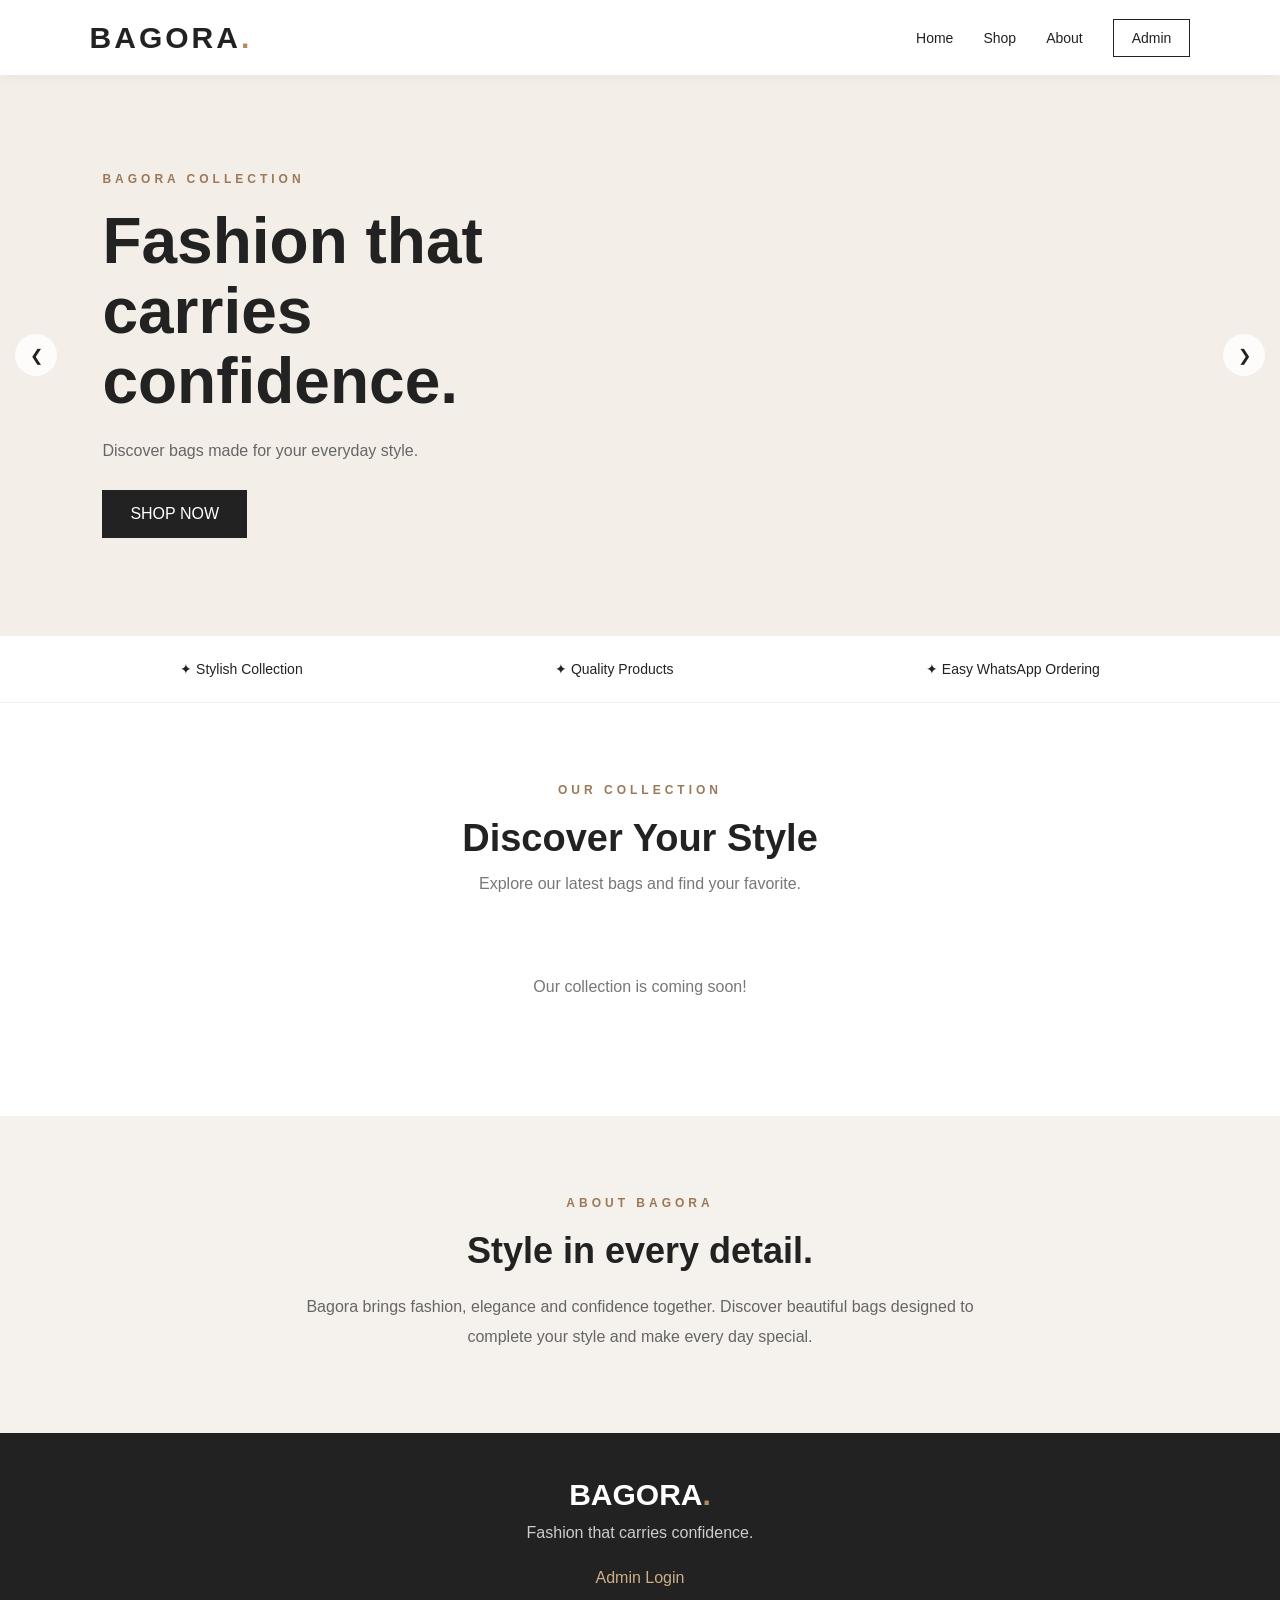
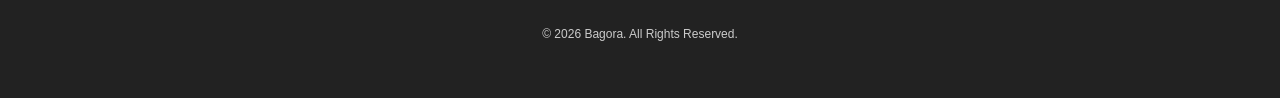
<file: index.html>
<!DOCTYPE html>
<html lang="en">
<head>
<meta charset="UTF-8">
<meta name="viewport" content="width=device-width, initial-scale=1.0">
<title>BAGORA | Fashion that carries confidence</title>
<link rel="stylesheet" href="style.css">
</head>
<body>

<header class="header">
    <a href="index.html" class="logo">BAGORA<span>.</span></a>

    <nav>
        <a href="index.html">Home</a>
        <a href="#shop">Shop</a>
        <a href="#about">About</a>
        <a href="admin.html" class="admin-link">Admin</a>
    </nav>
</header>

<!-- HERO SLIDER -->
<section class="hero" id="hero">
    <div class="hero-content" id="heroContent">
        <p class="hero-tag">BAGORA COLLECTION</p>
        <h1>Fashion that<br>carries confidence.</h1>
        <p>Discover bags made for your everyday style.</p>
        <a href="#shop" class="main-btn">SHOP NOW</a>
    </div>

    <div class="hero-image" id="heroImage"></div>

    <button class="slider-btn prev" id="prevSlide">&#10094;</button>
    <button class="slider-btn next" id="nextSlide">&#10095;</button>

    <div class="slider-dots" id="sliderDots"></div>
</section>

<!-- FEATURES -->
<section class="features">
    <div>✦ Stylish Collection</div>
    <div>✦ Quality Products</div>
    <div>✦ Easy WhatsApp Ordering</div>
</section>

<!-- SHOP -->
<section class="shop-section" id="shop">
    <div class="section-heading">
        <p class="small-heading">OUR COLLECTION</p>
        <h2>Discover Your Style</h2>
        <p>Explore our latest bags and find your favorite.</p>
    </div>

    <div class="product-grid" id="productList">
        <p class="empty-message">Loading products...</p>
    </div>
</section>

<!-- ABOUT -->
<section class="about-section" id="about">
    <div class="about-content">
        <p class="small-heading">ABOUT BAGORA</p>
        <h2>Style in every detail.</h2>
        <p>
            Bagora brings fashion, elegance and confidence together.
            Discover beautiful bags designed to complete your style
            and make every day special.
        </p>
    </div>
</section>

<!-- FOOTER -->
<footer class="footer">
    <h2>BAGORA<span>.</span></h2>
    <p>Fashion that carries confidence.</p>
    <a href="admin.html">Admin Login</a>
    <p class="copyright">&copy; 2026 Bagora. All Rights Reserved.</p>
</footer>

<script src="script.js"></script>
</body>
</html>
</file>
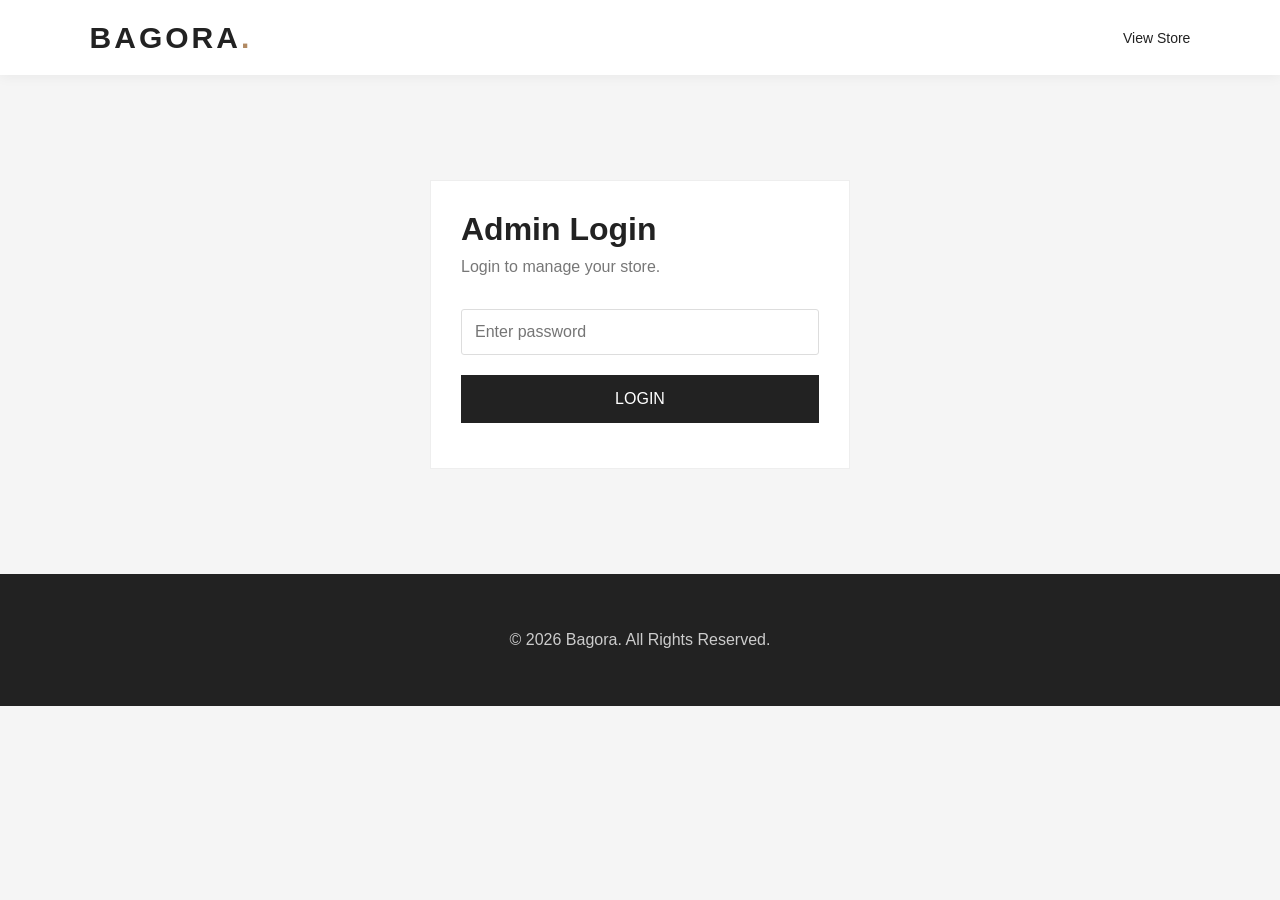
<file: admin.html>
<!DOCTYPE html>
<html lang="en">
<head>
<meta charset="UTF-8">
<meta name="viewport" content="width=device-width, initial-scale=1.0">
<title>Bagora Admin</title>
<link rel="stylesheet" href="style.css">
</head>
<body class="admin-page">

<header class="header">
    <a href="index.html" class="logo">BAGORA<span>.</span></a>
    <nav>
        <a href="index.html">View Store</a>
    </nav>
</header>

<div class="admin-container">

    <div class="login-box" id="loginBox">
        <h1>Admin Login</h1>
        <p>Login to manage your store.</p>

        <form id="loginForm">
            <input
                type="password"
                id="adminPassword"
                placeholder="Enter password"
                required
            >

            <button type="submit" class="main-btn full-btn">
                LOGIN
            </button>

            <p id="loginMessage" class="message"></p>
        </form>
    </div>

    <div id="adminDashboard" hidden>

        <div class="admin-heading">
            <div>
                <h1>Dashboard</h1>
                <p>Manage your Bagora collection.</p>
            </div>

            <button id="logoutButton" class="logout-btn">
                Logout
            </button>
        </div>

        <div class="admin-card">

            <h2>Add New Product</h2>

            <form id="productForm">

                <label>Product Name</label>
                <input type="text" id="productName" placeholder="Bag name" required>

                <label>Product Price (Rs.)</label>
                <input type="number" id="productPrice" placeholder="Price" min="1" required>

                <label>Description</label>
                <textarea id="productDescription" placeholder="Product description"></textarea>

                <label>Product Photos (select multiple)</label>
                <input type="file" id="productImage" accept="image/*" multiple required>

                <p class="upload-hint">
                    Select multiple photos. For best results, keep each photo under 250 KB.
                </p>

                <div id="imagePreview" class="preview-grid"></div>

                <button type="submit" class="main-btn full-btn">
                    UPLOAD PRODUCT
                </button>

                <p id="uploadMessage" class="message"></p>
            </form>
        </div>

        <div class="admin-card">
            <h2>My Products</h2>
            <div id="adminProductList" class="admin-product-list"></div>
        </div>

    </div>

</div>

<footer class="footer">
    <p>&copy; 2026 Bagora. All Rights Reserved.</p>
</footer>

<script src="script.js"></script>
</body>
</html>
</file>
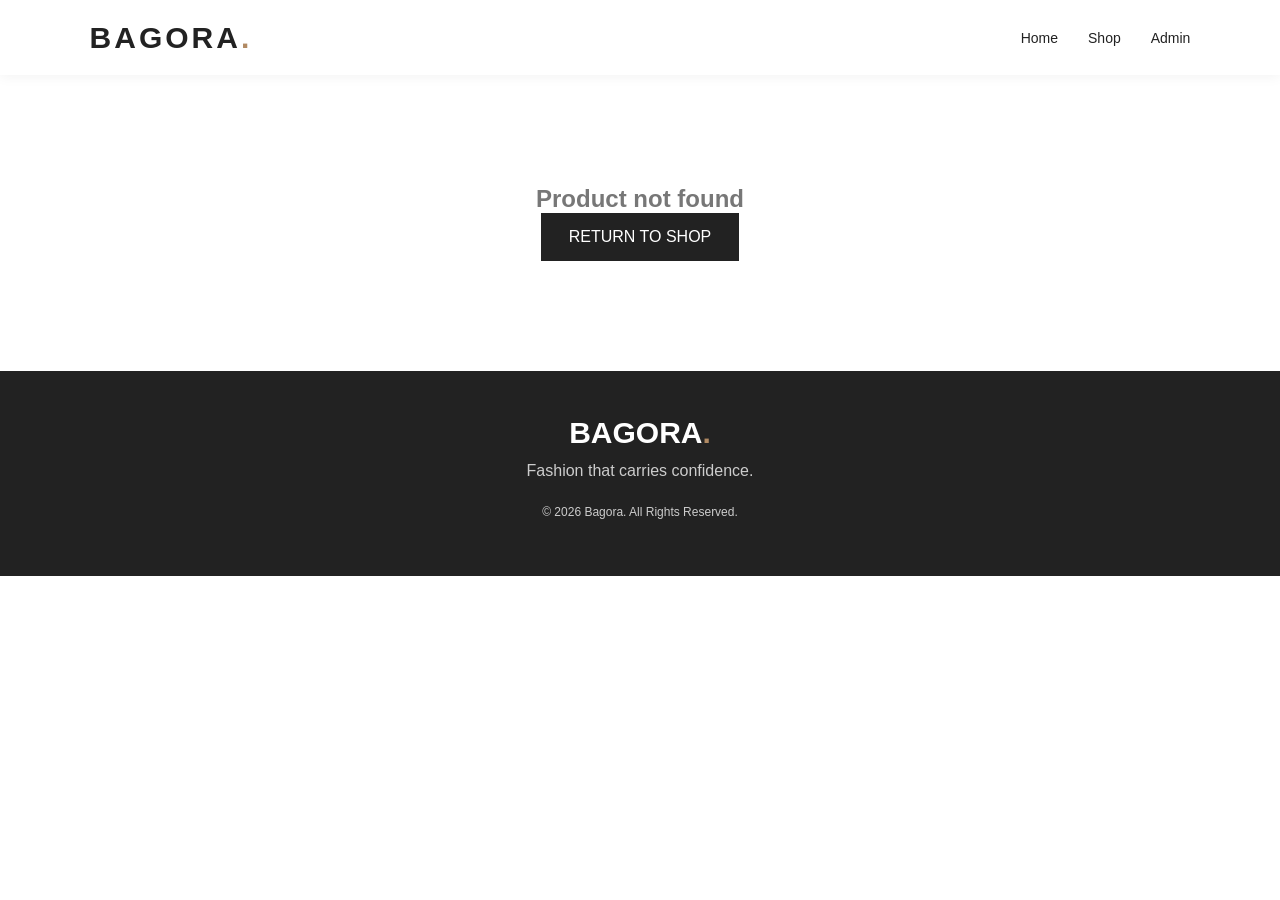
<file: product.html>
<!DOCTYPE html>
<html lang="en">
<head>
<meta charset="UTF-8">
<meta name="viewport" content="width=device-width, initial-scale=1.0">
<title>Product | BAGORA</title>
<link rel="stylesheet" href="style.css">
</head>
<body>

<header class="header">
    <a href="index.html" class="logo">BAGORA<span>.</span></a>
    <nav>
        <a href="index.html">Home</a>
        <a href="index.html#shop">Shop</a>
        <a href="admin.html">Admin</a>
    </nav>
</header>

<section class="product-detail" id="productDetail">
    <p>Loading product...</p>
</section>

<footer class="footer">
    <h2>BAGORA<span>.</span></h2>
    <p>Fashion that carries confidence.</p>
    <p class="copyright">&copy; 2026 Bagora. All Rights Reserved.</p>
</footer>

<script src="script.js"></script>
</body>
</html>
</file>
<file: style.css>
/* ==============================
   BAGORA DESIGN
============================== */

* {
    margin: 0;
    padding: 0;
    box-sizing: border-box;
}

html {
    scroll-behavior: smooth;
}

body {
    font-family: Arial, Helvetica, sans-serif;
    background: #ffffff;
    color: #222;
}

a {
    text-decoration: none;
    color: inherit;
}

button, input, textarea {
    font: inherit;
}

button {
    cursor: pointer;
}

img {
    max-width: 100%;
}

/* ==============================
   HEADER
============================== */

.header {
    width: 100%;
    min-height: 75px;
    padding: 15px 7%;
    display: flex;
    justify-content: space-between;
    align-items: center;
    background: #ffffff;
    position: sticky;
    top: 0;
    z-index: 100;
    box-shadow: 0 2px 12px rgba(0,0,0,0.05);
}

.logo {
    font-size: 30px;
    font-weight: 900;
    letter-spacing: 3px;
}

.logo span,
.footer h2 span {
    color: #b18a63;
}

.header nav {
    display: flex;
    align-items: center;
    gap: 30px;
}

.header nav a {
    font-size: 14px;
    transition: 0.3s;
}

.header nav a:hover {
    color: #b18a63;
}

.admin-link {
    border: 1px solid #222;
    padding: 10px 18px;
}

/* ==============================
   HERO SLIDER
============================== */

.hero {
    min-height: 560px;
    background: #f3eee8;
    position: relative;
    overflow: hidden;
    display: flex;
    align-items: center;
}

.hero-content {
    width: 50%;
    padding: 70px 8%;
    position: relative;
    z-index: 2;
}

.hero-tag,
.small-heading {
    font-size: 12px;
    letter-spacing: 4px;
    color: #9b7956;
    margin-bottom: 20px;
    font-weight: bold;
}

.hero-content h1 {
    font-size: clamp(38px, 5vw, 68px);
    line-height: 1.1;
    margin-bottom: 20px;
}

.hero-content p:not(.hero-tag) {
    color: #666;
    line-height: 1.8;
    margin-bottom: 25px;
}

.main-btn {
    display: inline-flex;
    justify-content: center;
    align-items: center;
    background: #222;
    color: #fff;
    padding: 15px 28px;
    border: none;
    transition: 0.3s;
}

.main-btn:hover {
    background: #b18a63;
    color: #fff;
}

.hero-image {
    width: 50%;
    height: 100%;
    min-height: 560px;
    position: absolute;
    right: 0;
    top: 0;
    background-size: cover;
    background-position: center;
    background-repeat: no-repeat;
    transition: background-image 0.4s ease;
}

.slider-btn {
    position: absolute;
    top: 50%;
    transform: translateY(-50%);
    z-index: 5;
    width: 42px;
    height: 42px;
    border: none;
    border-radius: 50%;
    background: rgba(255,255,255,0.85);
    color: #222;
}

.slider-btn:hover {
    background: #222;
    color: #fff;
}

.prev {
    left: 15px;
}

.next {
    right: 15px;
}

.slider-dots {
    position: absolute;
    bottom: 20px;
    left: 50%;
    transform: translateX(-50%);
    display: flex;
    gap: 8px;
    z-index: 5;
}

.slider-dot {
    width: 10px;
    height: 10px;
    border: none;
    border-radius: 50%;
    background: #aaa;
}

.slider-dot.active {
    background: #222;
}

/* ==============================
   FEATURES
============================== */

.features {
    padding: 25px 5%;
    display: flex;
    justify-content: space-around;
    flex-wrap: wrap;
    gap: 20px;
    border-bottom: 1px solid #eee;
    border-top: 1px solid #eee;
    text-align: center;
}

.features div {
    font-size: 14px;
}

/* ==============================
   SHOP
============================== */

.shop-section {
    padding: 80px 7%;
}

.section-heading {
    text-align: center;
    margin-bottom: 45px;
}

.section-heading h2 {
    font-size: 38px;
    margin-bottom: 15px;
}

.section-heading > p:last-child {
    color: #777;
}

.product-grid {
    display: grid;
    grid-template-columns: repeat(4, minmax(0, 1fr));
    gap: 25px;
}

.product-card {
    background: #fff;
    border: 1px solid #eee;
    overflow: hidden;
    transition: 0.3s;
}

.product-card:hover {
    transform: translateY(-5px);
    box-shadow: 0 12px 30px rgba(0,0,0,0.08);
}

.product-card a {
    display: block;
}

.product-card img {
    width: 100%;
    aspect-ratio: 1 / 1;
    object-fit: cover;
    display: block;
    background: #f4f1ed;
}

.product-info {
    padding: 18px;
}

.product-info h3 {
    font-size: 17px;
    margin-bottom: 10px;
}

.product-info p {
    color: #777;
    font-size: 13px;
    line-height: 1.6;
    margin-bottom: 10px;
}

.price {
    font-weight: bold;
    font-size: 18px;
    margin: 12px 0;
}

.order-btn {
    width: 100%;
    padding: 12px;
    background: #222;
    color: #fff;
    border: none;
}

.order-btn:hover {
    background: #b18a63;
}

.empty-message {
    text-align: center;
    color: #777;
    padding: 40px 10px;
    grid-column: 1 / -1;
}

/* ==============================
   ABOUT
============================== */

.about-section {
    padding: 80px 7%;
    background: #f5f1ec;
    text-align: center;
}

.about-content {
    max-width: 700px;
    margin: auto;
}

.about-content h2 {
    font-size: 36px;
    margin-bottom: 20px;
}

.about-content p:last-child {
    line-height: 1.9;
    color: #666;
}

/* ==============================
   FOOTER
============================== */

.footer {
    background: #222;
    color: #fff;
    text-align: center;
    padding: 45px 20px;
}

.footer h2 {
    font-size: 30px;
    margin-bottom: 12px;
}

.footer p {
    color: #ccc;
    margin: 12px 0;
}

.footer a {
    display: inline-block;
    margin: 15px 0;
    color: #d0ad8a;
}

.copyright {
    font-size: 12px;
    margin-top: 25px !important;
}

/* ==============================
   PRODUCT DETAIL
============================== */

.product-detail {
    max-width: 1200px;
    margin: 50px auto;
    padding: 20px;
    display: grid;
    grid-template-columns: 1fr 1fr;
    gap: 45px;
}

.gallery-main {
    width: 100%;
    background: #f5f1ec;
    overflow: hidden;
}

.gallery-main img {
    width: 100%;
    aspect-ratio: 1 / 1;
    object-fit: contain;
    display: block;
}

.gallery-thumbnails {
    display: flex;
    gap: 10px;
    margin-top: 12px;
    overflow-x: auto;
}

.gallery-thumbnails img {
    width: 75px;
    height: 75px;
    object-fit: cover;
    cursor: pointer;
    border: 2px solid transparent;
    flex-shrink: 0;
}

.gallery-thumbnails img.active {
    border-color: #b18a63;
}

.detail-info {
    padding: 20px 0;
}

.detail-info h1 {
    font-size: 35px;
    margin: 15px 0;
}

.detail-price {
    font-size: 26px;
    font-weight: bold;
    margin: 20px 0;
}

.detail-description {
    line-height: 1.9;
    color: #666;
    white-space: pre-wrap;
    overflow-wrap: anywhere;
    margin: 25px 0;
}

.detail-order {
    width: 100%;
    margin: 10px 0;
}

.back-link {
    display: inline-block;
    margin-bottom: 20px;
    color: #777;
}

.detail-info .main-btn {
    width: 100%;
}

/* ==============================
   ADMIN
============================== */

.admin-page {
    background: #f5f5f5;
    min-height: 100vh;
}

.admin-container {
    max-width: 950px;
    padding: 35px 20px;
    margin: auto;
}

.login-box,
.admin-card {
    background: #fff;
    padding: 30px;
    margin-bottom: 25px;
    border: 1px solid #eee;
}

.login-box {
    max-width: 420px;
    margin: 70px auto;
}

.login-box h1 {
    margin-bottom: 10px;
}

.login-box > p {
    color: #777;
    margin-bottom: 25px;
}

.admin-card h2 {
    margin-bottom: 25px;
}

.admin-heading {
    display: flex;
    justify-content: space-between;
    align-items: center;
    margin-bottom: 25px;
    gap: 15px;
}

.admin-heading p {
    color: #777;
    margin-top: 8px;
}

.logout-btn {
    background: #222;
    color: #fff;
    border: none;
    padding: 12px 20px;
}

.admin-container input,
.admin-container textarea {
    width: 100%;
    padding: 13px;
    border: 1px solid #ddd;
    margin: 8px 0 20px;
    background: #fff;
    border-radius: 3px;
}

.admin-container label {
    font-weight: bold;
    font-size: 14px;
}

.admin-container textarea {
    min-height: 110px;
    resize: vertical;
}

.full-btn {
    width: 100%;
}

.upload-hint {
    color: #777;
    font-size: 12px;
    margin: -10px 0 20px;
    line-height: 1.6;
}

.message {
    margin-top: 15px;
    color: #a15b32;
    font-size: 14px;
}

.preview-grid {
    display: grid;
    grid-template-columns: repeat(4, 1fr);
    gap: 10px;
    margin-bottom: 20px;
}

.preview-grid img {
    width: 100%;
    aspect-ratio: 1 / 1;
    object-fit: cover;
    background: #eee;
}

.admin-product-list {
    display: grid;
    gap: 15px;
}

.admin-product {
    display: flex;
    align-items: center;
    gap: 15px;
    border: 1px solid #eee;
    padding: 12px;
    min-width: 0;
}

.admin-product img {
    width: 85px;
    height: 85px;
    object-fit: cover;
    flex-shrink: 0;
}

.admin-product-details {
    flex: 1;
    min-width: 0;
}

.admin-product-details h3 {
    overflow-wrap: anywhere;
    margin-bottom: 8px;
}

.admin-product-details p {
    color: #777;
}

.delete-btn {
    padding: 10px 14px;
    background: #b92c2c;
    color: #fff;
    border: none;
}

/* ==============================
   TABLETS
============================== */

@media (max-width: 900px) {

    .product-grid {
        grid-template-columns: repeat(3, minmax(0, 1fr));
    }

    .hero {
        min-height: 460px;
    }

    .hero-image {
        min-height: 460px;
    }

    .hero-content {
        padding: 50px 7%;
    }

    .product-detail {
        gap: 25px;
    }
}

/* ==============================
   MOBILE
============================== */

@media (max-width: 600px) {

    .header {
        padding: 14px 5%;
        min-height: 65px;
    }

    .logo {
        font-size: 24px;
        letter-spacing: 2px;
    }

    .header nav {
        gap: 13px;
    }

    .header nav a {
        font-size: 12px;
    }

    .admin-link {
        padding: 7px 9px;
    }

    /* Mobile hero */

    .hero {
        min-height: 540px;
        display: flex;
        flex-direction: column;
        justify-content: flex-end;
        background: #f2ece5;
    }

    .hero-image {
        width: 100%;
        height: 62%;
        min-height: 0;
        top: 0;
        left: 0;
        right: 0;
        background-size: contain;
        background-position: center;
    }

    .hero-content {
        width: 100%;
        padding: 30px 25px 65px;
        text-align: center;
    }

    .hero-content h1 {
        font-size: 37px;
    }

    .hero-content p:not(.hero-tag) {
        font-size: 14px;
    }

    .hero-tag {
        font-size: 10px;
        margin-bottom: 12px;
    }

    .slider-btn {
        width: 35px;
        height: 35px;
        top: 32%;
    }

    .prev {
        left: 10px;
    }

    .next {
        right: 10px;
    }

    .slider-dots {
        bottom: 15px;
    }

    /* Features */

    .features {
        padding: 18px 12px;
        gap: 12px;
    }

    .features div {
        width: 100%;
        font-size: 12px;
    }

    /* Shop */

    .shop-section {
        padding: 45px 12px;
    }

    .section-heading {
        margin-bottom: 25px;
    }

    .section-heading h2 {
        font-size: 28px;
    }

    .small-heading {
        font-size: 10px;
        letter-spacing: 3px;
    }

    .product-grid {
        grid-template-columns: repeat(2, minmax(0, 1fr));
        gap: 12px;
    }

    .product-info {
        padding: 12px;
    }

    .product-info h3 {
        font-size: 14px;
        overflow-wrap: anywhere;
    }

    .product-info p {
        font-size: 12px;
    }

    .price {
        font-size: 16px;
    }

    .order-btn {
        padding: 10px 5px;
        font-size: 11px;
    }

    /* About */

    .about-section {
        padding: 50px 20px;
    }

    .about-content h2 {
        font-size: 28px;
    }

    /* Product details */

    .product-detail {
        display: block;
        padding: 15px;
        margin: 20px auto;
    }

    .detail-info {
        padding: 25px 5px;
    }

    .detail-info h1 {
        font-size: 27px;
    }

    .detail-price {
        font-size: 23px;
    }

    .gallery-thumbnails img {
        width: 65px;
        height: 65px;
    }

    /* Admin */

    .admin-container {
        padding: 20px 12px;
    }

    .login-box,
    .admin-card {
        padding: 20px 15px;
    }

    .login-box {
        margin: 35px auto;
    }

    .admin-heading h1 {
        font-size: 25px;
    }

    .admin-heading {
        align-items: flex-start;
    }

    .preview-grid {
        grid-template-columns: repeat(3, minmax(0, 1fr));
    }

    .admin-product {
        gap: 10px;
        padding: 9px;
    }

    .admin-product img {
        width: 65px;
        height: 65px;
    }

    .admin-product-details h3 {
        font-size: 13px;
    }

    .admin-product-details p {
        font-size: 12px;
    }

    .delete-btn {
        padding: 8px;
        font-size: 11px;
    }

    .footer {
        padding: 35px 15px;
    }
}

/* VERY SMALL PHONES */

@media (max-width: 360px) {

    .header {
        padding: 12px 3%;
    }

    .logo {
        font-size: 21px;
    }

    .header nav {
        gap: 8px;
    }

    .header nav a {
        font-size: 11px;
    }

    .product-grid {
        gap: 8px;
    }

    .product-info {
        padding: 9px;
    }

    .hero-content h1 {
        font-size: 32px;
    }
}
</file>
